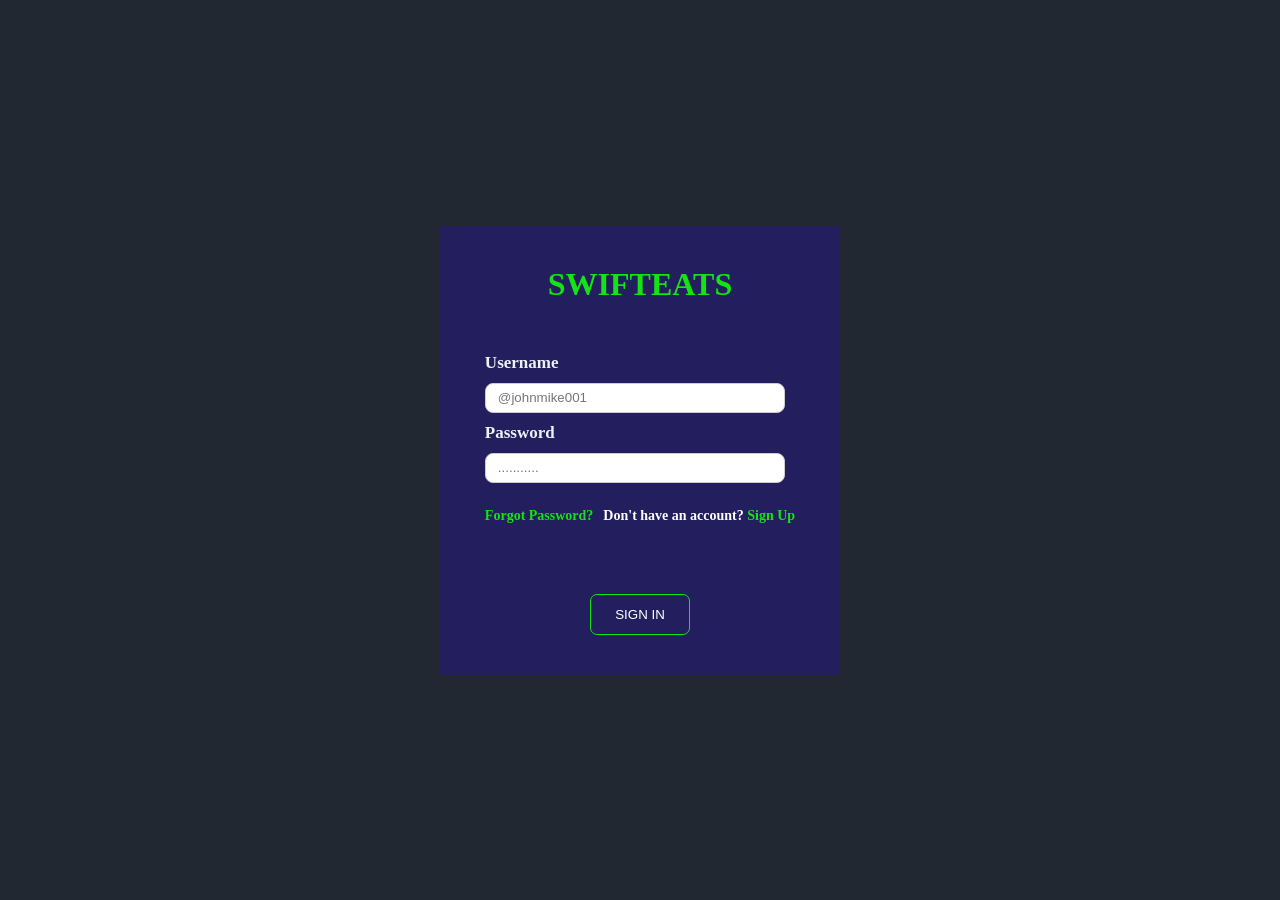
<file: index.html>
<!DOCTYPE html>
<html lang="en">
  <head>
    <meta charset="UTF-8">
    <meta name="viewport" content="width=device-width, initial-scale=1.0">
    <title>SwiftEats</title>
    <link rel="stylesheet" href="/templates/style.css">
  </head>
  <body>
    <div class="container">
        <h1>SWIFTEATS</h1>
        <form id="signinForm" action="/dashboard" method="POST">
          <label for="username">Username</label>
          <input type="text" id="username" name="username"
            placeholder="@johnmike001" required>

          <label for="password">Password</label>
          <input type="password" id="password" name="password"
            placeholder="..........." required>
          <div class="crfgt">
            <a href="#">Forgot Password?</a>
            <p>Don't have an account? <a href="/signup">Sign Up</a></p>
          </div>
          <button type="submit" onclick="window.location.href='pages/dashboard.html'">Sign In</button>
        </form>
    </div>


    <!-- <script src="/templates/script.js"></script> -->
  </body>
</html>
</file>
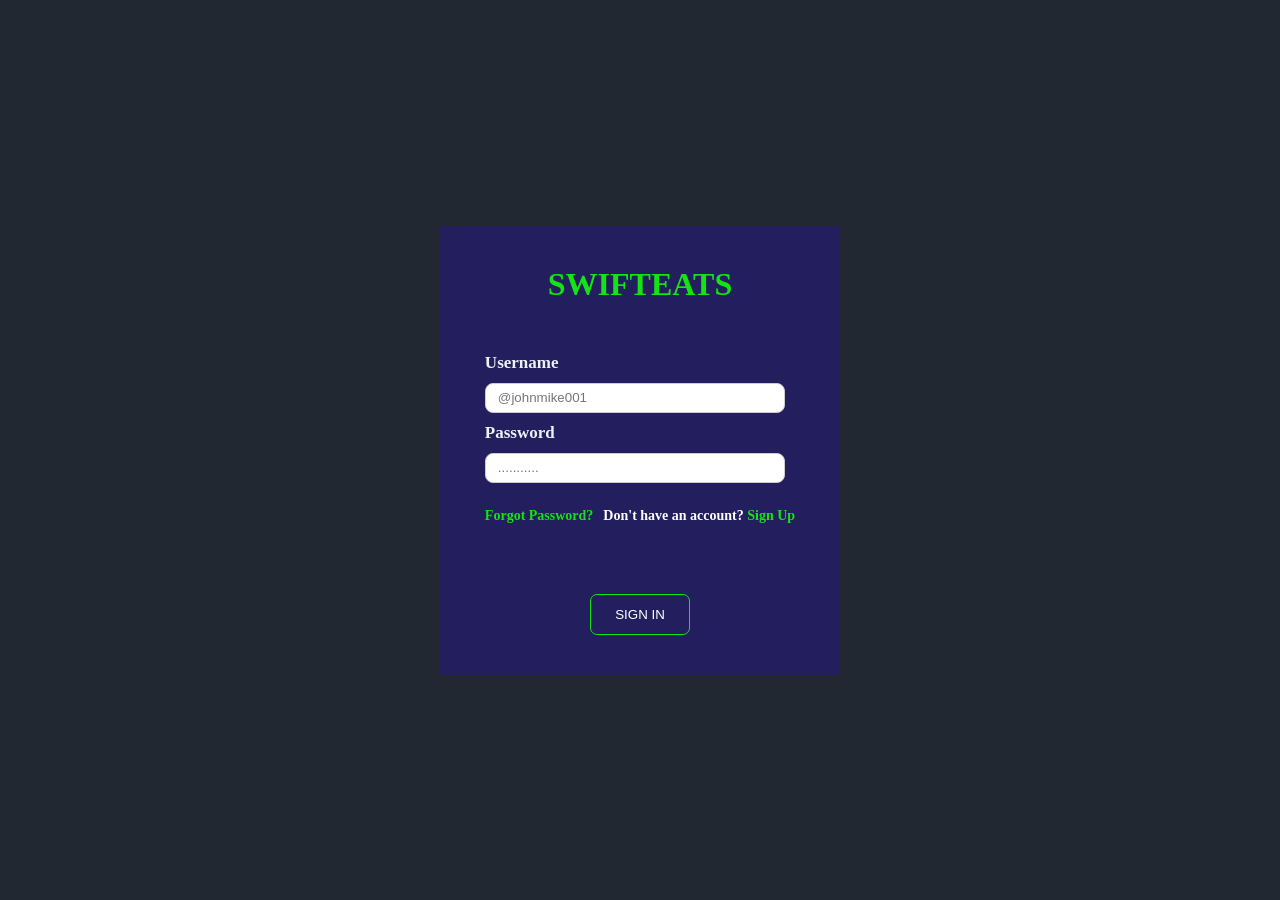
<file: login.html>
<!DOCTYPE html>
<html lang="en">
  <head>
    <meta charset="UTF-8">
    <meta name="viewport" content="width=device-width, initial-scale=1.0">
    <title>SwiftEats</title>
    <link rel="stylesheet" href="/templates/style.css">
  </head>
  <body>
    <div class="container">
        <h1>SWIFTEATS</h1>
        <form id="signinForm" action="/dashboard" method="POST">
          <label for="username">Username</label>
          <input type="text" id="username" name="username"
            placeholder="@johnmike001" required>

          <label for="password">Password</label>
          <input type="password" id="password" name="password"
            placeholder="..........." required>
          <div class="crfgt">
            <a href="#">Forgot Password?</a>
            <p>Don't have an account? <a href="register.html">Sign Up</a></p>
          </div>
          <button type="submit" onclick="window.location.href='pages/dashboard.html'">Sign In</button>
        </form>
    </div>


    <!-- <script src="/templates/script.js"></script> -->
  </body>
</html>
</file>
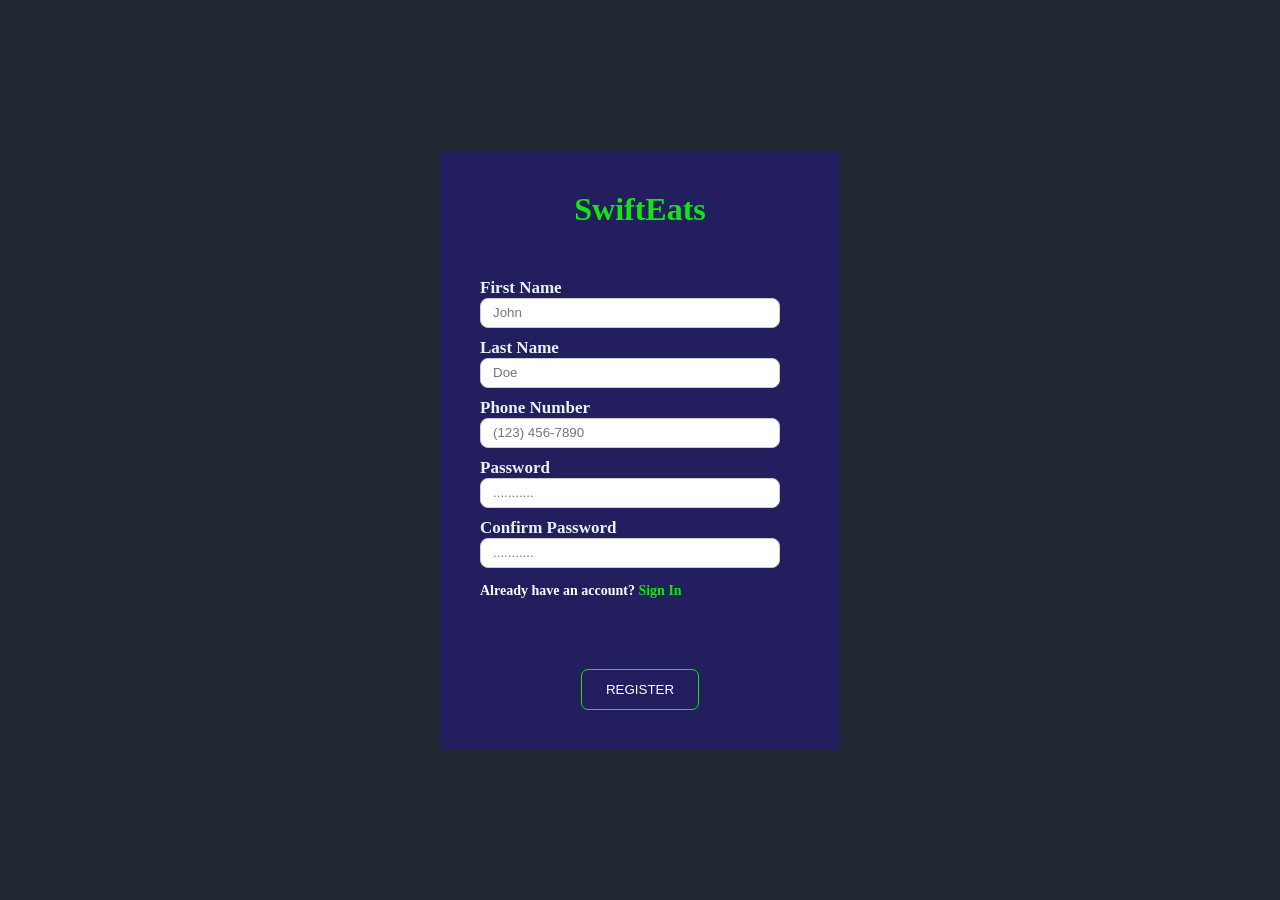
<file: register.html>
<!DOCTYPE html>
<html lang="en">
  <head>
    <meta charset="UTF-8">
    <meta name="viewport" content="width=device-width, initial-scale=1.0">
    <title>Register - SwiftEats</title>
    <link rel="stylesheet" href="/templates/style.css">
  </head>
  <body>
    <div class="container">
      <h1>SwiftEats</h1>

      <form id="registrationForm" action method="POST">
        <div class="form-group">
          <label for="firstName">First Name</label>
          <input type="text" id="firstName" name="firstName" placeholder="John"
            required>
        </div>
        <div class="form-group">
          <label for="lastName">Last Name</label>
          <input type="text" id="lastName" name="lastName" placeholder="Doe"
            required>
        </div>

        <div class="form-group">
          <label for="email">Phone Number</label>
          <input type="tel" id="email" name="email" placeholder="(123) 456-7890"
            required>
        </div>

        <div class="form-group">
          <label for="password">Password</label>
          <input type="password" id="password" name="password"
            placeholder="..........." required>

        </div>

        <div class="form-group">
          <label for="confirmPassword">Confirm Password</label>
          <input type="password" id="confirmPassword" name="confirmPassword"
            placeholder="..........." required>

          <div class="crfgt">
            <p>Already have an account? <a href="/login">Sign In</a></p>
          </div>
        </div>

        <button type="submit"  onclick="window.location.href='login.html'">Register</button>
      </form>
    </div>

  </body>
</html>
</file>
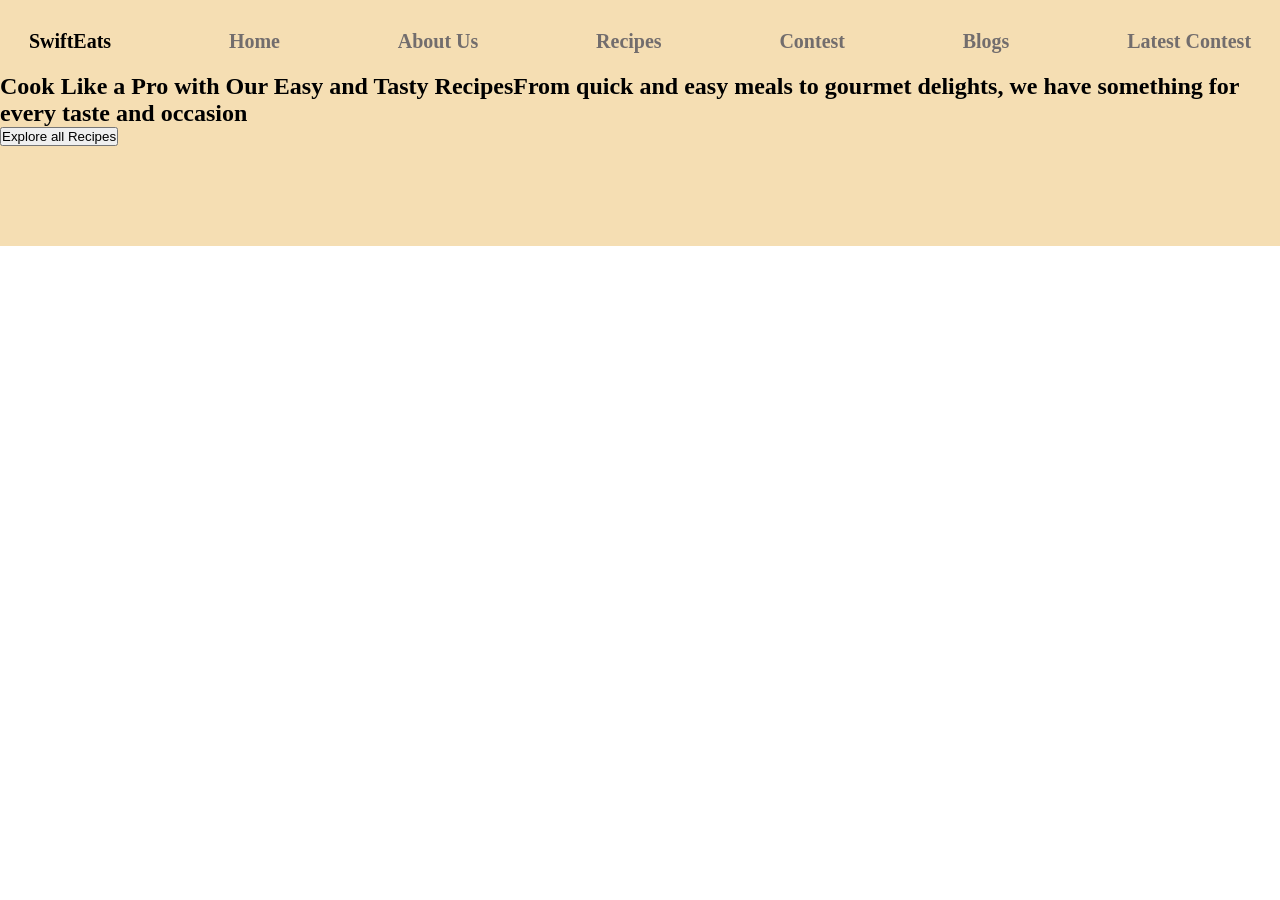
<file: pages/dashboard.html>
<!DOCTYPE html>
<html lang="en">
  <head>
    <meta charset="UTF-8">
    <meta name="viewport" content="width=device-width, initial-scale=1.0">
    <title>dashboard</title>
    <link rel="stylesheet" href="/templates/dashboard.css">
  </head>
  <body>
    <div class="container">
      <header class="nav-bar">
        <div class="nav">Swift<span>Eats</span></div>
        <div class="nav"><a href>Home</a></div>
        <div class="nav"><a href="#">About Us</a></div>
        <div class="nav"><a href="#">Recipes</a></div>
        <div class="nav"><a href="#">Contest</a></div>
        <div class="nav"><a href="#">Blogs</a></div>
        <div class="nav lacont"><a href="#">Latest Contest</a></div>
      </header>
      <section>
        <h2>Cook Like a Pro with Our <span> Easy</span> and <span>Tasty</span>
          Recipes<span>From quick and easy meals to gourmet delights, we have
            something for every taste and occasion</span></h2>
        <button type="button">Explore all Recipes</button>
      </section>
    </div>

    <main></main>

    <footer></footer>
  </body>
</html>
</file>
<file: templates/style.css>
* {
  padding: 0;
  margin: 0;
  box-sizing: border-box;
}

body {
  background: #222831;
  min-height: 100vh;
  display: flex;
  justify-content: center;
  align-items: center;
}

.container {
  width: 400px;
  min-height: 100%;
  padding: 40px;
  display: flex;
  flex-direction: column;
  background: #231e5e;
  justify-content: center;
  align-items: center;
  color: #fff;
  font-family: 'Times New Roman', Times, serif;
  font-weight: bold;
}


.container h1 {
  margin-bottom: 0;
  margin-bottom: 50px;
  color: rgb(19, 228, 19);
}

label {
  color: rgb(233, 243, 247);
}

.container form {
  display: flex;
  flex-direction: column;
  gap: 10px;
  font-size: 17px;
}

.container form input {
  width: 300px;
  height: 30px;
  border: 1px solid #ccc;
  border-radius: 8px;
  padding: 10px 12px;
}


.container button {
  padding: 12px 24px;
  align-self: center;
  border: 1px solid rgb(19, 228, 19);
  border-radius: 7px;
  background: transparent;
  color: #fff;
  margin-top: 40px;
  text-transform: uppercase;
  cursor: pointer;
}

.container button:hover {
  background: rgb(19, 228, 19);
  color: #000;
  transition: 0.3s ease;
}

.container button:active {
  background: rgb(19, 228, 19);
  color: #000;
  transform: scale(0.98);
}

.crfgt {
  display: flex;
  justify-content: space-between;
  font-size: 14px;
  gap: 10px;
  margin-top: 15px;
  margin-bottom: 20px;
}

.crfgt a {
  color: rgb(19, 228, 19);
  text-decoration: none;
}
</file>
<file: templates/dashboard.css>
* {
  padding: 0;
  margin: 0;
  box-sizing: border-box;
}

body {
  display: flex;
  flex-direction: column;
}

.container {
  background: wheat;
  padding-top: 0;
  padding-bottom: 100px;
}


.nav-bar {
  display: flex;
  flex-direction: row;
  justify-content: space-around;
  gap: 100px;
  text-align: center;
  margin-top: 10px;
  padding: 20px;
  font-size: 20px;
  font-weight: bold;
  font-family: 'Times New Roman', Times, serif;
  position: sticky;
}

.nav-bar a {
  text-decoration: none;
  color: #726d6d;
}
</file>
